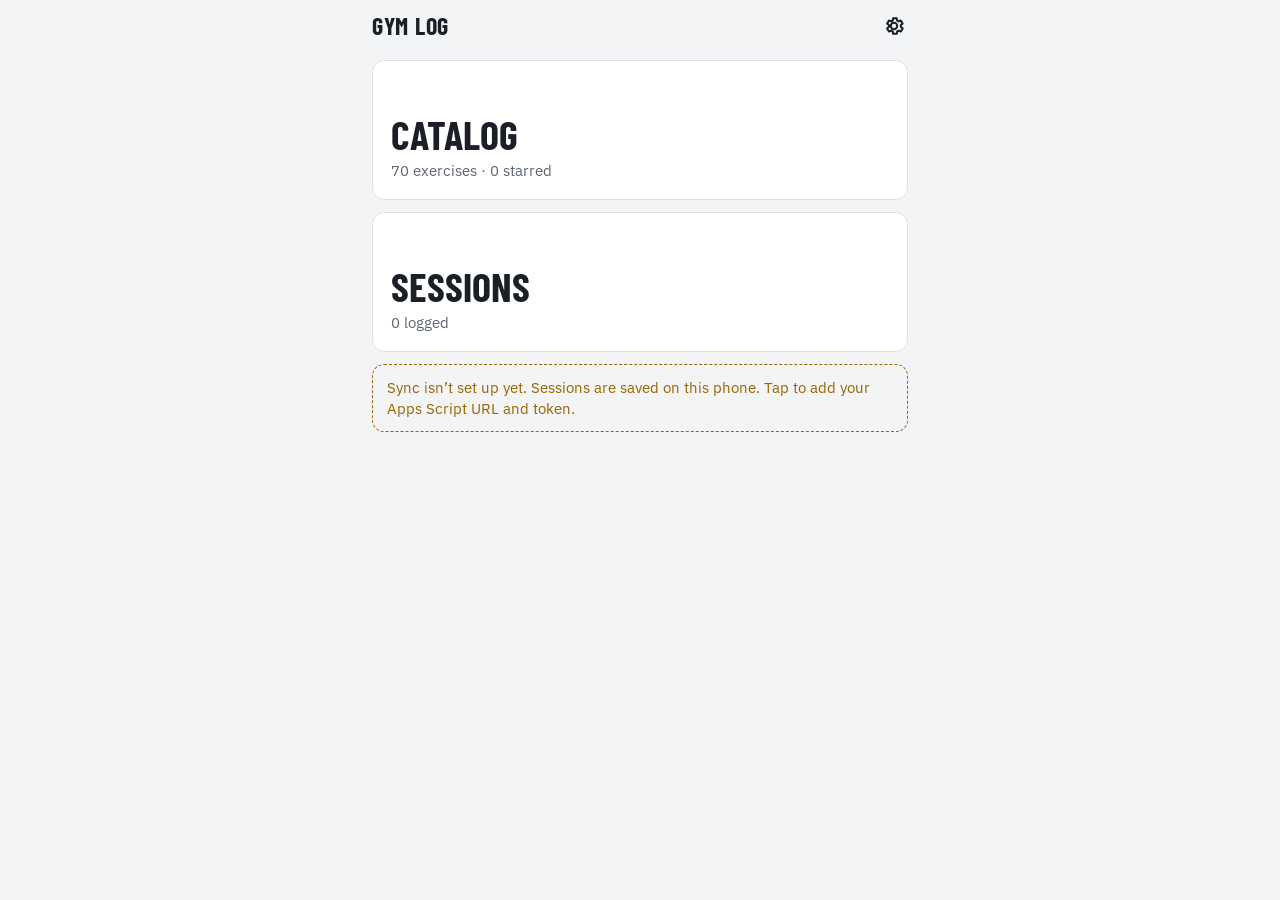
<file: index.html>
<!doctype html>
<html lang="en-GB">
<head>
  <meta charset="utf-8">
  <meta name="viewport" content="width=device-width, initial-scale=1, viewport-fit=cover">
  <title>Gym Log</title>
  <meta name="description" content="Personal workout log that syncs to Google Sheets.">
  <meta name="theme-color" content="#2b4c7e" media="(prefers-color-scheme: light)">
  <meta name="theme-color" content="#12151b" media="(prefers-color-scheme: dark)">
  <link rel="manifest" href="manifest.webmanifest">
  <link rel="icon" href="icons/icon-192.png" type="image/png">
  <link rel="preconnect" href="https://fonts.googleapis.com">
  <link rel="preconnect" href="https://fonts.gstatic.com" crossorigin>
  <link rel="stylesheet" href="https://fonts.googleapis.com/css2?family=Barlow+Condensed:wght@600;700&family=IBM+Plex+Sans:wght@400;500;600&display=swap">
  <link rel="stylesheet" href="styles.css">
  <script type="module" src="js/app.js"></script>
</head>
<body>
  <div id="app"><p class="empty">Loading…</p></div>
  <noscript><p class="empty">Gym Log needs JavaScript turned on.</p></noscript>
</body>
</html>
</file>
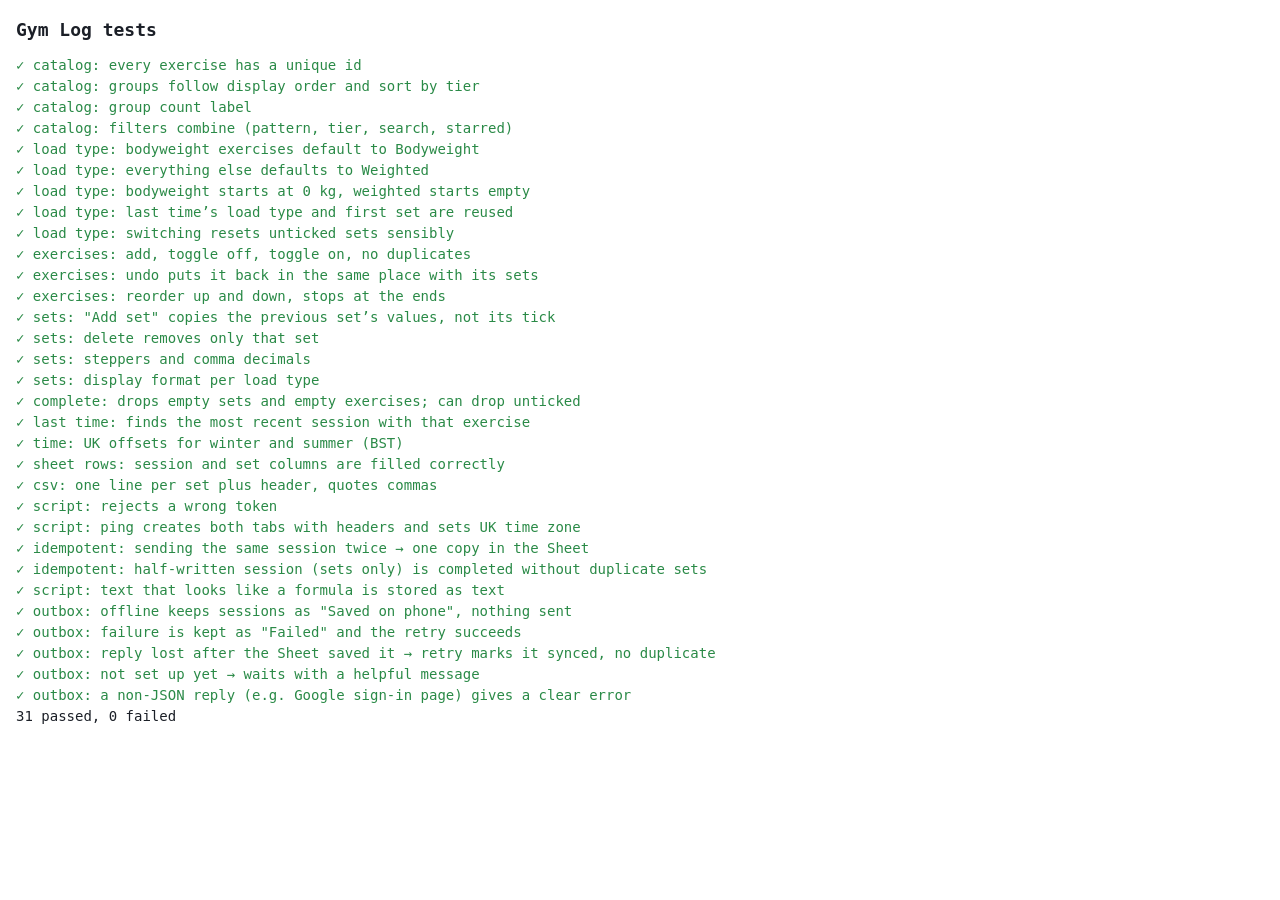
<file: tests/test.html>
<!doctype html>
<html lang="en-GB">
<head>
  <meta charset="utf-8">
  <meta name="viewport" content="width=device-width, initial-scale=1">
  <title>Gym Log tests</title>
  <style>
    body { font: 14px/1.5 ui-monospace, Consolas, monospace; margin: 16px; background: #fff; color: #1b1f27; }
    @media (prefers-color-scheme: dark) { body { background: #12151b; color: #e7e9ee; } }
    .fail { color: #e5524c; white-space: pre-wrap; }
    .pass { color: #2a8a47; }
    h1 { font-size: 18px; }
  </style>
</head>
<body>
  <h1>Gym Log tests</h1>
  <div id="out"></div>
  <script type="module">
    import { runTests } from './tests.js';
    const out = document.getElementById('out');
    const source = await fetch('../apps-script/Code.gs', { cache: 'no-store' }).then(r => r.text());
    const { failed } = await runTests(source, line => {
      const div = document.createElement('div');
      div.className = line.startsWith('✗') ? 'fail' : line.startsWith('✓') ? 'pass' : '';
      div.textContent = line;
      out.append(div);
    });
    document.title = failed ? `✗ ${failed} failed` : '✓ All tests passed';
  </script>
</body>
</html>
</file>
<file: styles.css>
/* Gym Log styles. All colours are custom properties: change them here. */

:root {
  color-scheme: light dark;
  --bg: #f3f4f6;
  --surface: #fff;
  --surface-2: #eceef2;
  --text: #1b1f27;
  --muted: #5d6573;
  --line: #dde0e6;
  --accent: #2b4c7e;
  --on-accent: #fff;

  /* Olympic bumper plate colours (tier badges) */
  --m1: #c8302b;  /* red */
  --m2: #1f5bb5;  /* blue */
  --m3: #f0c12c;  /* yellow – dark text */
  --m4: #2a8a47;  /* green */
  --m5: #b3b9c3;  /* grey – dark text */
  --plate-dark-text: #1b1f27;

  --ok: var(--m4);
  --bad: var(--m1);
  --warn: #9a6400;

  --radius: 12px;
  --gutter: 12px;
  --tap: 44px;
  --topbar-h: 52px;
  --font-head: "Barlow Condensed", "Arial Narrow", sans-serif;
  --font-body: "IBM Plex Sans", system-ui, -apple-system, "Segoe UI", sans-serif;
}

@media (prefers-color-scheme: dark) {
  :root {
    --bg: #12151b;
    --surface: #1b1f27;
    --surface-2: #232833;
    --text: #e7e9ee;
    --muted: #9aa2b0;
    --line: #2c323d;
    --accent: #8fb0e6;
    --on-accent: #12151b;
    --m1: #e5524c;
    --m2: #4f8be6;
    --m3: #f7d04a;
    --m4: #45ad62;
    --m5: #c4c9d2;
    --warn: #e0a645;
  }
}

* { box-sizing: border-box; }

html { -webkit-text-size-adjust: 100%; }

body {
  margin: 0;
  background: var(--bg);
  color: var(--text);
  font: 400 15px/1.4 var(--font-body);
  -webkit-tap-highlight-color: transparent;
  overscroll-behavior-y: contain;
}

#app { max-width: 560px; margin: 0 auto; min-height: 100vh; }

a { color: inherit; text-decoration: none; }
button, input, select, textarea { font: inherit; color: inherit; }
button { cursor: pointer; }
button:disabled { opacity: .35; cursor: default; }
:focus-visible { outline: 2px solid var(--accent); outline-offset: 2px; }

h1, h2, .tier, .pattern, .label, .tab, .chip, .btn, .pill, .timer, .seg-btn, .set-head {
  font-family: var(--font-head);
  text-transform: uppercase;
  letter-spacing: .03em;
}

.icon { width: 22px; height: 22px; fill: none; stroke: currentColor; stroke-width: 2.2; stroke-linecap: round; stroke-linejoin: round; }

/* ----- Top bar ----- */

.topbar {
  position: sticky; top: 0; z-index: 20;
  background: var(--bg);
  padding-top: env(safe-area-inset-top);
}
.appbar { display: flex; align-items: center; gap: 4px; height: 52px; padding: 0 4px; }
.appbar h1 { flex: 1; margin: 0 8px; font-size: 24px; font-weight: 700; line-height: 1; }
.appbar-actions { display: flex; }

.icon-btn {
  display: inline-grid; place-items: center;
  width: var(--tap); height: var(--tap);
  border: 0; border-radius: 10px; background: transparent; color: var(--text);
}
.icon-btn:active { background: var(--surface-2); }
.icon-btn.sm { width: 38px; height: 38px; }
.icon-btn.sm .icon { width: 19px; height: 19px; }

.tabs { display: flex; border-bottom: 1px solid var(--line); }
.tab {
  flex: 1; display: flex; align-items: center; justify-content: center; gap: 6px;
  height: 44px; font-size: 18px; font-weight: 600; color: var(--muted);
  border-bottom: 3px solid transparent;
}
.tab.is-on { color: var(--text); border-bottom-color: var(--accent); }
.count-badge {
  min-width: 22px; height: 22px; padding: 0 6px; border-radius: 11px;
  background: var(--accent); color: var(--on-accent);
  font: 600 14px/22px var(--font-body); text-align: center;
}

/* ----- Layout ----- */

.content { padding: 8px var(--gutter) calc(24px + env(safe-area-inset-bottom)); }
.content.with-bottombar { padding-bottom: calc(96px + env(safe-area-inset-bottom)); }
.empty { color: var(--muted); text-align: center; padding: 32px 16px; }
.empty .btn { margin-top: 8px; }
.center { text-align: center; }

/* ----- Buttons ----- */

.btn {
  display: inline-flex; align-items: center; justify-content: center; gap: 6px;
  min-height: var(--tap); padding: 0 16px;
  border: 1px solid var(--line); border-radius: 10px;
  background: var(--surface); font-size: 18px; font-weight: 600;
}
.btn:active { filter: brightness(.95); }
.btn-primary { background: var(--accent); border-color: var(--accent); color: var(--on-accent); }
.btn-danger { background: var(--bad); border-color: var(--bad); color: #fff; }
.btn-ghost { background: var(--surface); }
.btn-lg { min-height: 52px; font-size: 20px; }
.btn-block { display: flex; width: 100%; margin: 10px 0; }
.btn-row { display: flex; flex-wrap: wrap; gap: 8px; margin-top: 12px; }

/* ----- Home ----- */

.home { display: grid; gap: 12px; }
.tile {
  display: flex; flex-direction: column; justify-content: flex-end;
  min-height: 140px; padding: 18px;
  background: var(--surface); border: 1px solid var(--line); border-radius: var(--radius);
}
.tile-title { font: 700 40px/1 var(--font-head); text-transform: uppercase; }
.tile-sub { color: var(--muted); margin-top: 6px; }
.resume {
  display: flex; align-items: center; justify-content: space-between;
  padding: 14px 18px; border-radius: var(--radius);
  background: var(--accent); color: var(--on-accent);
}
.resume-title { font: 700 24px/1.1 var(--font-head); text-transform: uppercase; }
.resume-meta { opacity: .85; font-variant-numeric: tabular-nums; }
.resume-go { font-size: 36px; line-height: 1; }
.notice {
  display: block; padding: 12px 14px; border-radius: var(--radius);
  border: 1px dashed var(--warn); color: var(--warn);
}

/* ----- Catalog: filter bar ----- */

.filterbar {
  position: sticky; top: var(--topbar-h); z-index: 10;
  margin: 0 calc(-1 * var(--gutter)); padding: 4px var(--gutter) 8px;
  background: var(--bg); border-bottom: 1px solid var(--line);
}
.search {
  width: 100%; height: 44px; padding: 0 14px; margin-bottom: 6px;
  border: 1px solid var(--line); border-radius: 10px; background: var(--surface);
  font-size: 16px;
}
.chip-row {
  display: flex; align-items: center; gap: 6px;
  margin: 0 calc(-1 * var(--gutter)); padding: 3px var(--gutter);
  overflow-x: auto; scrollbar-width: none;
}
.chip-row::-webkit-scrollbar { display: none; }
.chip {
  flex: none; height: 34px; padding: 0 13px;
  border: 1px solid var(--line); border-radius: 17px;
  background: var(--surface); color: var(--muted);
  font-size: 16px; font-weight: 600; white-space: nowrap;
}
.chip.is-on { background: var(--accent); border-color: var(--accent); color: var(--on-accent); }
.chip-star.is-on { background: var(--m3); border-color: var(--m3); color: var(--plate-dark-text); }
.chip-sep { flex: none; width: 1px; height: 22px; background: var(--line); margin: 0 2px; }

/* ----- Catalog: list ----- */

.group { margin-top: 16px; }
.group-head { display: flex; align-items: baseline; justify-content: space-between; gap: 8px; padding: 0 4px 6px; }
.group-head h2 { margin: 0; font-size: 22px; font-weight: 700; }
.group-count { color: var(--muted); font-size: 13px; }

.rows {
  list-style: none; margin: 0; padding: 0;
  background: var(--surface); border: 1px solid var(--line); border-radius: var(--radius);
  overflow: hidden;
}
.row { display: flex; align-items: flex-start; gap: 12px; padding: 12px; }
.row + .row { border-top: 1px solid var(--line); }
.row.is-pickable { cursor: pointer; }
.row.is-added { background: color-mix(in srgb, var(--accent) 9%, var(--surface)); }
.row-main { flex: 1; min-width: 0; }
.row-name { font-weight: 600; }
.row-meta { display: flex; flex-wrap: wrap; gap: 0 8px; align-items: baseline; font-size: 14px; }
.row-equip { color: var(--muted); font-size: 13px; }
.row-note { color: var(--muted); font-size: 13px; margin-top: 4px; }
.row-actions { display: flex; flex-direction: column; align-items: center; gap: 4px; }

.tier {
  flex: none; display: inline-grid; place-items: center;
  width: 38px; height: 38px; border-radius: 50%;
  font-size: 16px; font-weight: 700; color: #fff;
  box-shadow: inset 0 0 0 3px rgba(0, 0, 0, .14);
}
.tier-1 { background: var(--m1); }
.tier-2 { background: var(--m2); }
.tier-3 { background: var(--m3); color: var(--plate-dark-text); }
.tier-4 { background: var(--m4); }
.tier-5 { background: var(--m5); color: var(--plate-dark-text); }

.pattern { font-size: 15px; font-weight: 700; }
.pattern-push { color: var(--m1); }
.pattern-pull { color: var(--m2); }
.pattern-neutral { color: var(--muted); }

.star {
  width: var(--tap); height: var(--tap); border: 0; background: transparent;
  font-size: 24px; line-height: 1; color: var(--muted);
}
.star.is-on { color: #d9a400; }
.add-btn {
  display: grid; place-items: center;
  width: var(--tap); height: var(--tap); border-radius: 50%;
  border: 2px solid var(--accent); background: transparent; color: var(--accent);
}
.add-btn.is-on { background: var(--accent); color: var(--on-accent); }

/* ----- Cards (live session + session detail) ----- */

.card {
  margin: 12px 0; padding: 12px;
  background: var(--surface); border: 1px solid var(--line); border-radius: var(--radius);
}
.card-h { margin: 0 0 8px; font-size: 22px; }
.card-head { display: flex; align-items: center; gap: 8px; }
.card-order { color: var(--muted); font: 700 18px var(--font-head); width: 14px; text-align: center; }
.card-title { flex: 1; min-width: 0; }
.card-tools { display: flex; margin-right: -6px; }

.seg { display: flex; margin: 10px 0 8px; border: 1px solid var(--line); border-radius: 10px; overflow: hidden; }
.seg-btn {
  flex: 1; height: 40px; border: 0; background: var(--surface); color: var(--muted);
  font-size: 16px; font-weight: 600;
}
.seg-btn + .seg-btn { border-left: 1px solid var(--line); }
.seg-btn.is-on { background: var(--accent); color: var(--on-accent); }

.last-time {
  display: flex; flex-direction: column; gap: 2px;
  padding: 8px 10px; margin-bottom: 8px; border-radius: 8px;
  background: var(--surface-2); font-size: 14px; font-variant-numeric: tabular-nums;
}
.last-time.is-empty { color: var(--muted); }
.label { color: var(--muted); font-size: 14px; font-weight: 600; }

/* Set rows: [tick] [kg stepper] [reps stepper] [RIR] [delete] */
.set-grid {
  display: grid;
  grid-template-columns: 38px minmax(0, 1.15fr) minmax(0, 1fr) 42px 28px;
  gap: 5px; align-items: center;
}
.set-head { color: var(--muted); font-size: 14px; font-weight: 600; text-align: center; padding: 0 0 2px; }
.set-row { padding: 4px 0; }
.set-done {
  width: 38px; height: 38px; border-radius: 50%;
  border: 2px solid var(--line); background: var(--surface);
  display: grid; place-items: center;
  font: 700 17px var(--font-head); color: var(--muted);
}
.set-row.is-done .set-done { background: var(--ok); border-color: var(--ok); color: #fff; }
.set-row.is-done .num { background: color-mix(in srgb, var(--ok) 10%, var(--surface)); }
.set-del { color: var(--muted); width: 28px; }

.stepper {
  display: flex; height: 44px; min-width: 0;
  border: 1px solid var(--line); border-radius: 10px; overflow: hidden; background: var(--surface);
}
.step {
  flex: none; width: 30px; border: 0; background: var(--surface-2); color: var(--text);
  display: grid; place-items: center;
}
.step .icon { width: 16px; height: 16px; }
.step:active { background: var(--line); }
.num {
  flex: 1; min-width: 0; width: 100%; border: 0; background: var(--surface);
  text-align: center; font-size: 17px; font-weight: 600; font-variant-numeric: tabular-nums;
}
.rir {
  height: 44px; width: 100%; padding: 0 2px;
  border: 1px solid var(--line); border-radius: 10px; background: var(--surface);
  text-align: center; font-size: 16px;
}
.add-set { margin: 8px 0; }

.notes-wrap { display: block; margin-top: 16px; }
.notes {
  display: block; width: 100%; margin-top: 4px; padding: 10px 12px;
  border: 1px solid var(--line); border-radius: 10px; background: var(--surface);
  font-size: 15px; resize: vertical;
}

.done-sets { margin: 8px 0 0; padding-left: 24px; font-variant-numeric: tabular-nums; }
.done-sets li { padding: 2px 0; }

/* ----- Bottom bar (active session) ----- */

.bottombar {
  position: fixed; left: 0; right: 0; bottom: 0; z-index: 20;
  display: flex; align-items: center; gap: 8px;
  max-width: 560px; margin: 0 auto;
  padding: 10px var(--gutter) calc(10px + env(safe-area-inset-bottom));
  background: var(--surface); border-top: 1px solid var(--line);
}
.timer { flex: 1; font-size: 28px; font-weight: 700; font-variant-numeric: tabular-nums; }
.bottombar .btn-primary { min-width: 120px; }

/* ----- Sessions ----- */

.session-list { margin-top: 12px; }
.session-row { align-items: center; cursor: pointer; }
.pill {
  flex: none; padding: 4px 10px; border-radius: 14px; border: 1px solid transparent;
  font-size: 14px; font-weight: 600; white-space: nowrap;
}
.pill-synced { color: var(--ok); border-color: var(--ok); }
.pill-pending { color: var(--warn); border-color: var(--warn); background: transparent; }
.pill-failed { color: #fff; background: var(--bad); }
.detail-head { padding: 4px 4px 0; }
.detail-meta { color: var(--muted); }
.detail-sync { display: flex; flex-wrap: wrap; align-items: center; gap: 8px; margin-top: 8px; }
.sync-error { color: var(--bad); font-size: 14px; }
.detail-notes { padding: 0 4px; white-space: pre-wrap; }

/* ----- Settings ----- */

.field { display: block; margin-top: 12px; }
.field input {
  display: block; width: 100%; height: 44px; margin-top: 4px; padding: 0 12px;
  border: 1px solid var(--line); border-radius: 10px; background: var(--surface-2); font-size: 15px;
}
.field-row { display: flex; gap: 8px; align-items: flex-end; }
.field-row input { flex: 1; }
.hint { color: var(--muted); font-size: 13px; }
.test-result { margin: 10px 0 0; font-weight: 500; word-break: break-word; }
.test-result.is-ok { color: var(--ok); }
.test-result.is-bad { color: var(--bad); }

/* ----- Toast + sheet ----- */

.toast {
  position: fixed; left: 50%; transform: translateX(-50%);
  bottom: calc(88px + env(safe-area-inset-bottom)); z-index: 40;
  display: flex; align-items: center; gap: 12px;
  width: max-content; max-width: calc(100% - 24px);
  padding: 10px 14px; border-radius: 10px;
  background: var(--text); color: var(--bg); box-shadow: 0 6px 24px rgba(0, 0, 0, .25);
}
.toast-action {
  border: 0; background: transparent; color: var(--bg);
  font: 700 17px var(--font-head); text-transform: uppercase; text-decoration: underline;
  min-height: 36px;
}

.sheet-backdrop {
  position: fixed; inset: 0; z-index: 50;
  display: flex; align-items: flex-end; justify-content: center;
  background: rgba(0, 0, 0, .45);
}
.sheet {
  width: 100%; max-width: 560px;
  padding: 20px var(--gutter) calc(16px + env(safe-area-inset-bottom));
  background: var(--surface); border-radius: 16px 16px 0 0;
  animation: rise .18s ease-out;
}
.sheet h2 { margin: 0 0 6px; font-size: 26px; }
.sheet-msg { margin: 0 0 14px; color: var(--muted); white-space: pre-line; }
.sheet-actions { display: grid; gap: 8px; }
@keyframes rise { from { transform: translateY(30px); opacity: 0; } }

@media (max-width: 360px) {
  :root { --gutter: 8px; }
  .step { width: 26px; }
  .set-grid { grid-template-columns: 34px minmax(0, 1.15fr) minmax(0, 1fr) 40px 26px; gap: 4px; }
  .set-done { width: 34px; height: 34px; }
}

@media (prefers-reduced-motion: reduce) {
  .sheet { animation: none; }
}
</file>
